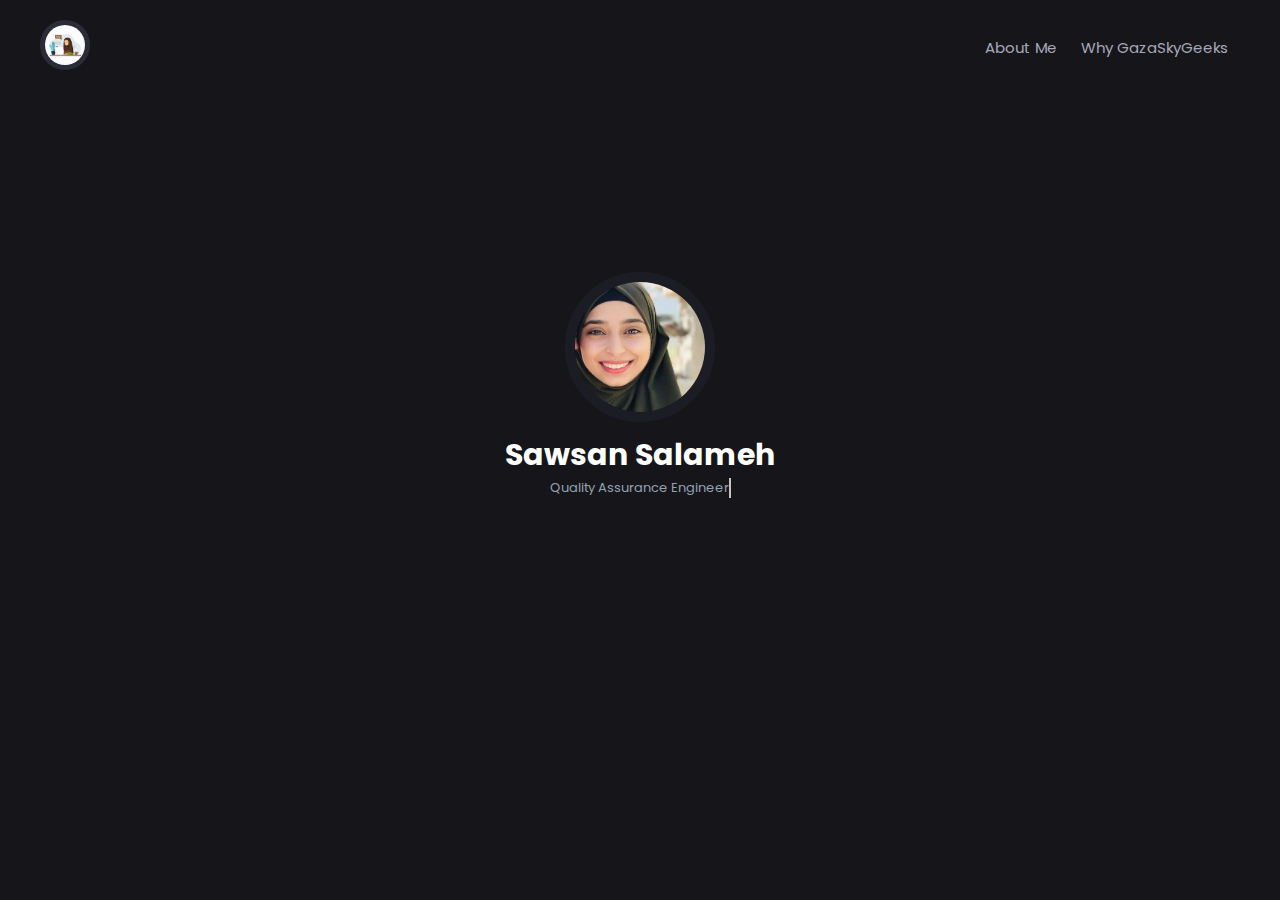
<file: index.html>
<!DOCTYPE html>
<head>
    <title>Sawsan Portfolio</title>
    <link rel="stylesheet" href="index.css">
    <link rel="stylesheet" href="https://cdnjs.cloudflare.com/ajax/libs/font-awesome/5.15.2/css/all.min.css" integrity="sha512-HK5fgLBL+xu6dm/Ii3z4xhlSUyZgTT9tuc/hSrtw6uzJOvgRr2a9jyxxT1ely+B+xFAmJKVSTbpM/CuL7qxO8w==" crossorigin="anonymous">

</head>
<body>

    <header>
        <nav>
           <div  class="header_logo">
                <img src="icon.webp" alt="" srcset="">
            </div>
            <div class="header_links">
                <ul class="nav_links">
                    <li class="nav_link"><a href="about.html">About Me</a></li>
                     <li class="nav_link"><a href="why.html">Why GazaSkyGeeks</a></li> 
                  
                </ul>
            </div>
        </nav>
    </header>

    <section class="main">
        <img src="profile.jpeg" alt="" srcset="">
        <span>Sawsan Salameh</span>
        <p>Quality Assurance Engineer</p>
        <ul>
            <li><a target="_blank" href="https://www.facebook.com/sawsan.salameh.nnn"><i class="fab fa-facebook"></i></a></li>
            <li><a target="_blank" href="https://github.com/sawsanslameh97"><i class="fab fa-github"></i></a></li>
            <li><a target="_blank" href="https://www.linkedin.com/in/sawsan-salameh/"><i class="fab fa-linkedin"></i></a></li>
            <li><a target="_blank" href="mailto:sawsansalameh97@gmail.com"><i class="fas fa-envelope"></i></a></li>
        </ul>
    </section>

</body>
</html>
</file>
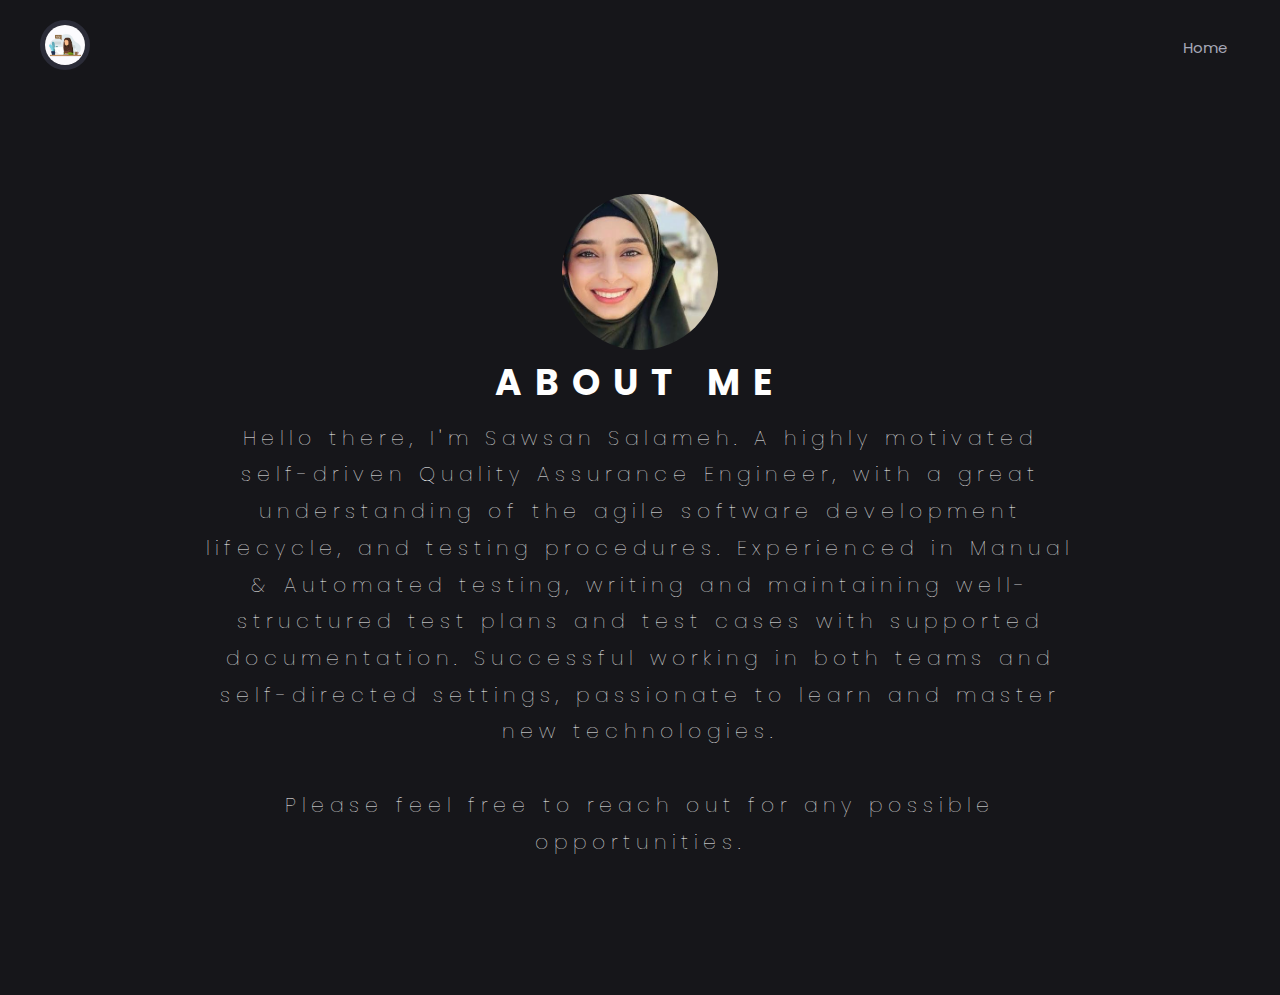
<file: about.html>
<!DOCTYPE html>
<html>
  <head>
    <title>About Sawsan</title>
    <link rel="stylesheet" href="https://fonts.googleapis.com/icon?family=Material+Icons">
    <link rel="stylesheet" href="https://code.getmdl.io/1.3.0/material.blue-indigo.min.css">
    <link rel="stylesheet" href="index.css">
    <link rel="stylesheet" href="subpage.css">
  </head>
  <body>
       <header>
        <nav>
           <div  class="header_logo">
                <img src="icon.webp" alt="" srcset="">
            </div>
            <div class="header_links">
                <ul class="nav_links">
                    <li class="nav_link"><a href="index.html">Home</a></li>
                </ul>
            </div>
        </nav>
    </header>
                 		
    <header id="body" class="mdl-layout__header mdl-layout__header--transparent">
      <div id="header">
        <img src="profile.jpeg">
        <h1>About Me</h1>
          <div id="bio">
            <div>
              <p>
                Hello there, I'm Sawsan Salameh. A highly motivated self-driven Quality Assurance Engineer, with a great understanding of the agile software development lifecycle, and testing procedures. Experienced in Manual & Automated testing, writing and maintaining well-structured test plans and test cases with supported documentation. Successful working in both teams and self-directed settings, passionate to learn and master new technologies.
                <br><br>
                Please feel free to reach out for any possible opportunities</a>.
                                  
              </p>
            </div>
                <br>
                <br>
          
      </div>
    </header>
 


  </body>
</html>
</file>
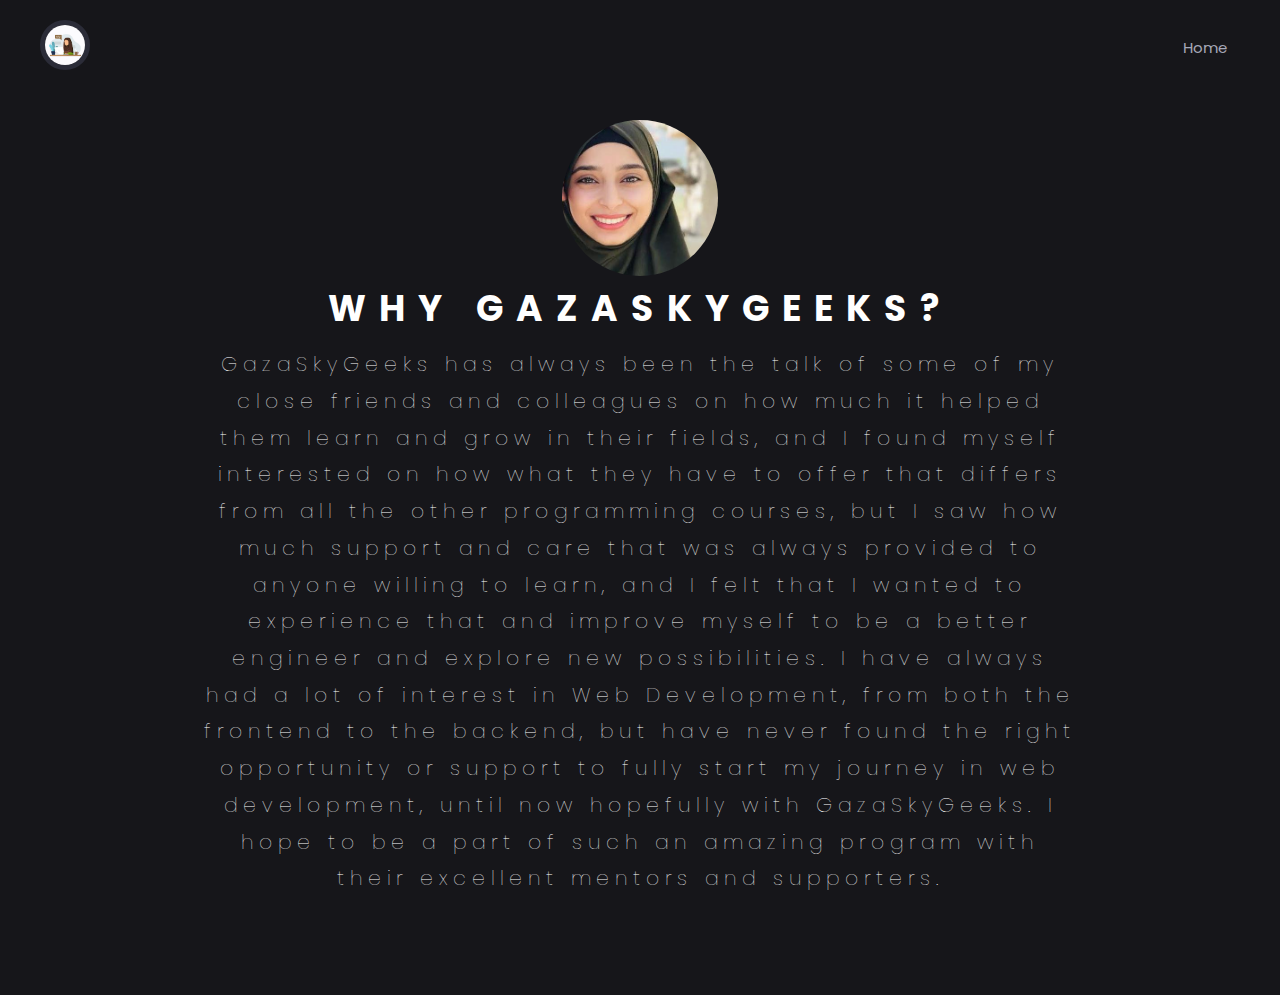
<file: why.html>
<!DOCTYPE html>
<html>
  <head>
    <title>Why GazaSkyGeeks</title>
    <link rel="stylesheet" href="https://fonts.googleapis.com/icon?family=Material+Icons">
    <link rel="stylesheet" href="https://code.getmdl.io/1.3.0/material.blue-indigo.min.css">
    <link rel="stylesheet" href="index.css">
    <link rel="stylesheet" href="subpage.css">
  </head>
  <body>
  				
       <header>
        <nav>
           <div  class="header_logo">
                <img src="icon.webp" alt="" srcset="">
            </div>
            <div class="header_links">
                <ul class="nav_links">
                    <li class="nav_link"><a href="index.html">Home</a></li>
                </ul>
            </div>
        </nav>
    </header>
                 		
    <header id="body" class="mdl-layout__header mdl-layout__header--transparent">
      <div id="header">
        <img src="profile.jpeg">
        <h1>Why GazaSkyGeeks?</h1>
          <div id="bio">
            <div>
              <p>
                GazaSkyGeeks has always been the talk of some of my close friends and colleagues on how much it helped them learn and grow in their fields, and I found myself interested on how what they have to offer that differs from all the other programming courses, but I saw how much support and care that was always provided to anyone willing to learn, and I felt that I wanted to experience that and improve myself to be a better engineer and explore new possibilities. I have always had a lot of interest in Web Development, from both the frontend to the backend, but have never found the right opportunity or support to fully start my journey in web development, until now hopefully with GazaSkyGeeks. I hope to be a part of such an amazing program with their excellent mentors and supporters.
                <br><br>                                  
              </p>
            </div>
                <br>
                <br>
          
      </div>
    </header>
 


  </body>
</html>
</file>
<file: index.css>
@import url('https://fonts.googleapis.com/css2?family=Poppins&display=swap');
@import url('https://fonts.googleapis.com/css2?family=Roboto&display=swap');
@import url('https://fonts.googleapis.com/css2?family=Montserrat:wght@300&display=swap');
*, *::before, *::after {
    padding: 0;
    margin: 0;
    scroll-behavior: smooth;
}

body {
    background-color: #16161a;
    color: #fff;
    font-family: "Poppins", sans-serif;
}

header nav {
    display: flex;
    flex-direction: row;
    align-items: center;
    justify-content: space-between;
    padding: 20px 40px;
    animation: fadeInDown .8s;
}

header nav .header_links ul {
    display: flex;
    flex-wrap: wrap;
    flex-direction: row;
}

header nav .header_links ul li, section.main ul li {
    list-style-type: none;
}

header nav .header_links ul li a {
    outline: none;
    text-decoration: none;
    color: #a6a8b8;
    padding: 5px 12px;
    transition: 0.3s all;
    font-size: 15px;
}

header nav .header_links ul li a:hover {
    color: white;
}

header nav .header_logo img {
    width: 50px;
    height: 50px;
    border-radius: 100%;
    object-fit: cover;
    border: 5px solid #3b3d4e93;
    cursor: pointer;
}

@media only screen and (max-width: 630px) {
    header nav {
        display: flex;
        flex-direction: column;
    }
    header nav .header_logo {
        margin-bottom: 20px;
    }
}

@media only screen and (max-width: 320px) {
    header nav .header_links ul {
        display: flex;
        justify-content: center;
        text-align: center;
        align-items: center;
        flex-direction: row;
        flex-wrap: wrap;
    }
}

/* Main */

section.main {
    display: flex;
    flex-direction: column;
    align-items: center;
    justify-content: center;
    text-align: center;
    min-height: 70vh;
    animation: fadeInUp .8s;
}

section.main img {
    width: 150px;
    height: 150px;
    border-radius: 100%;
    object-fit: cover;
    border: 10px solid #21222b93;
    cursor: pointer;
    margin-bottom: 10px;
}

section.main span {
    color: #fffffe;
    font-size: 30px;
    font-weight: bold;
}

section.main p {
    position: relative;
    top: 50%;
    border-right: 2px solid rgba(255, 255, 255, .75);
    white-space: nowrap;
    overflow: hidden;
    color: #94a1b2;
    font-size: 13px;
    animation: typewriter 4s steps(30) 1s 1 normal both, blinkTextCursor 530ms steps(30) infinite normal;
}

section.main ul {
    display: flex;
    flex-direction: row;
    align-items: center;
    justify-content: center;
    text-align: center;
}

section.main ul li a {
    color: #a6a8b8;
    display: flex;
    text-decoration: none;
    margin: 20px 5px;
    font-size: 25px;
    padding: 5px;
    transition: 0.2s all;
}

section.main ul li a:hover {
    transition: 0.2s all;
    color: #fff;
}

@keyframes typewriter {
    from {
        width: 0;
    }
    to {
        width: 14.0em;
    }
}

@keyframes blinkTextCursor {
    from {
        border-right-color: rgba(255, 255, 255, .75);
    }
    to {
        border-right-color: transparent;
    }
}

@keyframes fadeInUp {
    from {
        transform: translate3d(0, 150px, 0)
    }
    to {
        transform: translate3d(0, 0, 0);
        opacity: 1
    }
}

@keyframes fadeInDown {
    from {
        transform: translate3d(0, -150px, 0)
    }
    to {
        transform: translate3d(0, 0, 0);
        opacity: 1
    }
}

html,
body {
  background-color: #16161a;
  color: #fff;
  width:100%;
  height:100%;
  font-size: 62.5%;
}

* {
  margin: 0;
  padding: 0;
  -webkit-box-sizing: border-box;
  box-sizing: border-box;
}

header#body {
  display:flex;
  height:100%;
  padding: 0px 2.0em;
  margin: 0 auto;
  max-width: 900px;
}

#header{
  margin:auto;
  text-align:center;
}

#header img {
  border-radius: 50%;
  width: 13.0em;
}
h1 {
  font-size: 1.8rem;
}
p, div {
  font-size:1.2rem;
}


#bio {
  font-weight: lighter;
  color: white;
  letter-spacing: 6px;
}

#bio > div > span {
  text-transform: uppercase;
}

#bio p {
  margin-top: 10px;
  font-size: 1.7em;
  line-height: 1.8;
}
h1 {
  font-weight: bold;
  color: white;
  text-transform: uppercase;
  letter-spacing: 13px;
  margin-bottom: 0px;
}


#header a, span.link {
  text-transform: uppercase;
  letter-spacing: 2px;
  color: #fff;
  font-size: 1.23rem;
  cursor: pointer;
}

@media screen and (min-width: 70.0rem) {
  h1 {
    font-size: 3.6rem;
  }
  p, div {
    font-size:1.2rem;
  }
}
</file>
<file: subpage.css>
html,
body {
  background-color: #16161a;
  color: #fff;
  width:100%;
  height:100%;
  font-size: 62.5%;
}

* {
  margin: 0;
  padding: 0;
  -webkit-box-sizing: border-box;
  box-sizing: border-box;
}

header#body {
  display:flex;
  height:100%;
  padding: 0px 2.0em;
  margin: 0 auto;
  max-width: 900px;
}

#header{
  margin:auto;
  text-align:center;
}

#header img {
  border-radius: 50%;
  width: 13.0em;
}
h1 {
  font-size: 1.8rem;
}
p, div {
  font-size:1.2rem;
}


#bio {
  font-weight: lighter;
  color: white;
  letter-spacing: 6px;
}

#bio > div > span {
  text-transform: uppercase;
}

#bio p {
  margin-top: 10px;
  font-size: 1.7em;
  line-height: 1.8;
}
h1 {
  font-weight: bold;
  color: white;
  text-transform: uppercase;
  letter-spacing: 13px;
  margin-bottom: 0px;
}


#header a, span.link {
  text-transform: uppercase;
  letter-spacing: 2px;
  color: #fff;
  font-size: 1.23rem;
  cursor: pointer;
}

footer#connect {
  background-color: black;
  color: #ffffff;
  position: fixed;
  padding: 0.5rem;
  bottom: 0;
  width: 100%;
  z-index: 1;
}

#footer-links {
  margin: auto;
}


@media screen and (min-width: 70.0rem) {
  h1 {
    font-size: 3.6rem;
  }
  p, div {
    font-size:1.2rem;
  }
}
</file>
